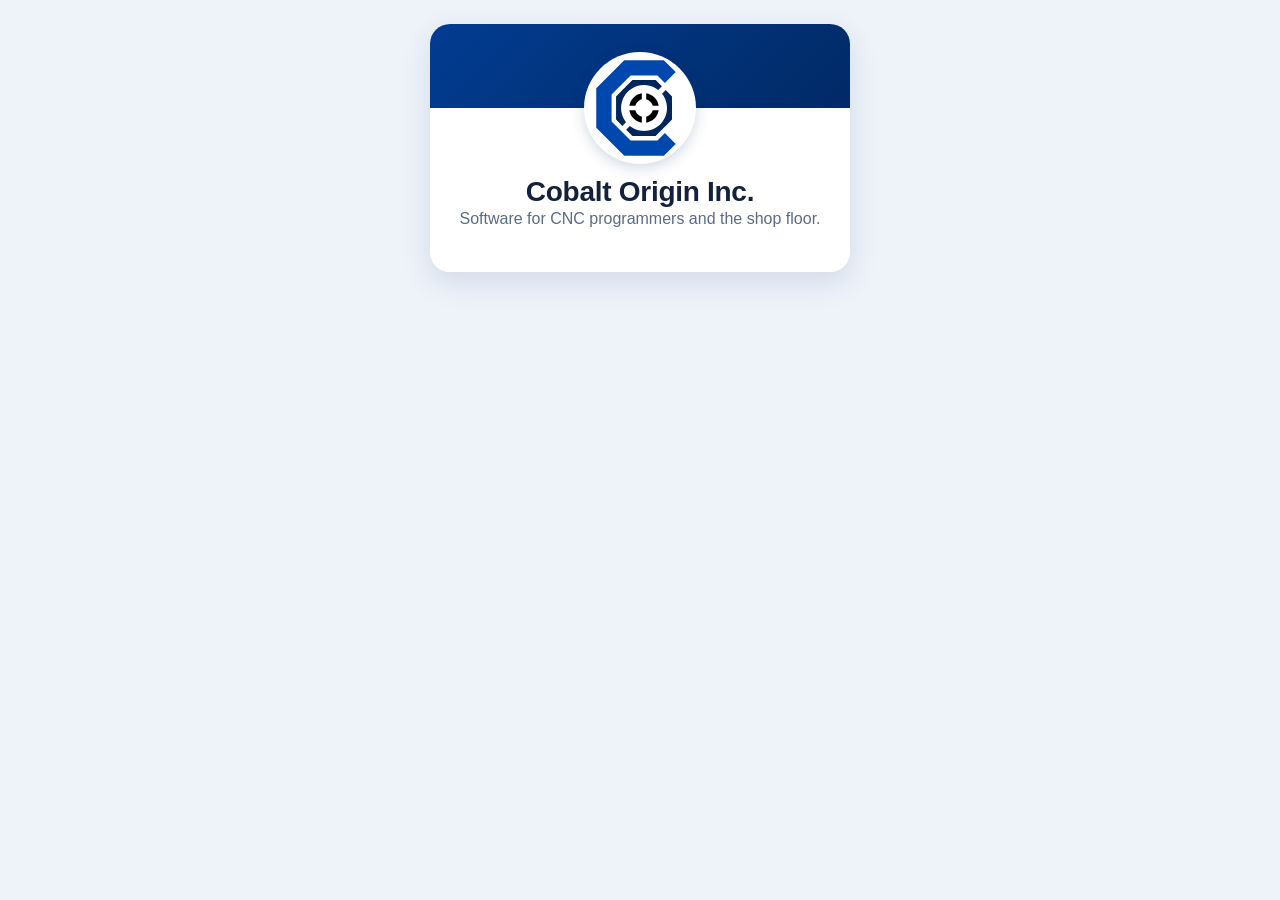
<file: index.html>
<!doctype html>
<html lang="en">
<head>
<meta charset="utf-8">
<meta name="viewport" content="width=device-width, initial-scale=1">
<meta name="color-scheme" content="light">
<meta name="theme-color" content="#023C91">
<title>Cobalt Origin Inc.</title>
<link rel="icon" href="assets/logo.svg" type="image/svg+xml">
<link rel="stylesheet" href="assets/card.css">
</head>
<body>
<main class="card">
  <div class="band"></div>
  <img class="logo" src="assets/logo.svg" alt="Cobalt Origin logo" width="112" height="112">
  <h1>Cobalt Origin Inc.</h1>
  <p class="company">Software for CNC programmers and the shop floor.</p>
</main>
</body>
</html>
</file>
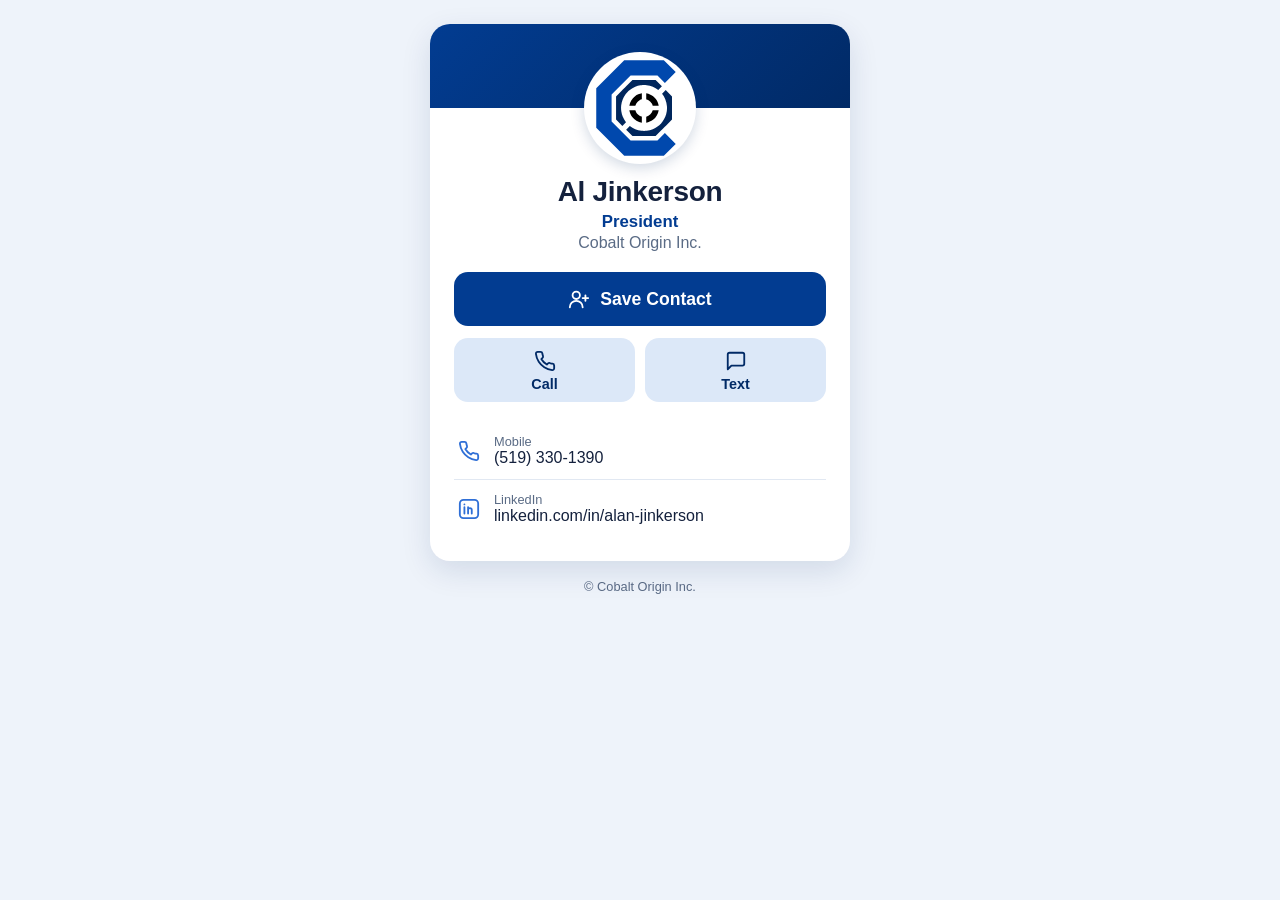
<file: team/al-jinkerson/index.html>
<!doctype html>
<html lang="en">
<head>
<meta charset="utf-8">
<meta name="viewport" content="width=device-width, initial-scale=1">
<meta name="robots" content="noindex">
<meta name="color-scheme" content="light">
<meta name="theme-color" content="#023C91">
<title>Al Jinkerson | Cobalt Origin Inc.</title>
<meta name="description" content="Al Jinkerson, President, Cobalt Origin Inc.">
<link rel="icon" href="../../assets/logo.svg" type="image/svg+xml">
<link rel="apple-touch-icon" href="../../assets/logo-256.png">
<link rel="stylesheet" href="../../assets/card.css">
</head>
<body>
<main class="card">
  <div class="band"></div>
  <img class="logo" src="../../assets/logo.svg" alt="Cobalt Origin logo" width="112" height="112">
  <h1>Al Jinkerson</h1>
  <p class="role">President</p>
  <p class="company">Cobalt Origin Inc.</p>

  <a class="save" href="al-jinkerson.vcf">
    <svg viewBox="0 0 24 24" aria-hidden="true"><circle cx="9" cy="8" r="4"/><path d="M2 21c0-3.9 3.1-7 7-7s7 3.1 7 7"/><path d="M19 8v6M16 11h6"/></svg>
    Save Contact
  </a>

  <nav class="actions">
    <a href="tel:+15193301390"><svg viewBox="0 0 24 24" aria-hidden="true"><path d="M22 16.9v3a2 2 0 0 1-2.2 2 19.8 19.8 0 0 1-8.6-3.1 19.5 19.5 0 0 1-6-6A19.8 19.8 0 0 1 2.1 4.2 2 2 0 0 1 4.1 2h3a2 2 0 0 1 2 1.7c.1 1 .4 1.9.7 2.8a2 2 0 0 1-.5 2.1L8 9.9a16 16 0 0 0 6 6l1.3-1.3a2 2 0 0 1 2.1-.4c.9.3 1.8.6 2.8.7a2 2 0 0 1 1.7 2z"/></svg>Call</a>
    <a href="sms:+15193301390"><svg viewBox="0 0 24 24" aria-hidden="true"><path d="M21 15a2 2 0 0 1-2 2H7l-4 4V5a2 2 0 0 1 2-2h14a2 2 0 0 1 2 2z"/></svg>Text</a>
  </nav>

  <ul class="details">
    <li><a href="tel:+15193301390"><svg viewBox="0 0 24 24" aria-hidden="true"><path d="M22 16.9v3a2 2 0 0 1-2.2 2 19.8 19.8 0 0 1-8.6-3.1 19.5 19.5 0 0 1-6-6A19.8 19.8 0 0 1 2.1 4.2 2 2 0 0 1 4.1 2h3a2 2 0 0 1 2 1.7c.1 1 .4 1.9.7 2.8a2 2 0 0 1-.5 2.1L8 9.9a16 16 0 0 0 6 6l1.3-1.3a2 2 0 0 1 2.1-.4c.9.3 1.8.6 2.8.7a2 2 0 0 1 1.7 2z"/></svg><span><small>Mobile</small>(519) 330-1390</span></a></li>
    <li><a href="https://www.linkedin.com/in/alan-jinkerson/"><svg viewBox="0 0 24 24" aria-hidden="true"><rect x="2" y="2" width="20" height="20" rx="4"/><path d="M7 10v7M7 7v.01M11 17v-4a2 2 0 0 1 4 0v4M11 10v7"/></svg><span><small>LinkedIn</small>linkedin.com/in/alan-jinkerson</span></a></li>
  </ul>
</main>
<footer>&copy; Cobalt Origin Inc.</footer>
</body>
</html>
</file>
<file: assets/card.css>
:root {
  --cobalt: #023C91;
  --cobalt-dark: #012A66;
  --cobalt-light: #2F6FD6;
  --frost: #DCE8F8;
  --page: #EEF3FA;
  --ink: #14213D;
  --muted: #5A6B85;
  --line: #E1E8F2;
}

* { box-sizing: border-box; }

html, body { margin: 0; }

body {
  background: var(--page);
  color: var(--ink);
  font-family: -apple-system, BlinkMacSystemFont, "Segoe UI", Roboto, "Helvetica Neue", Arial, sans-serif;
  min-height: 100vh;
  display: flex;
  flex-direction: column;
  align-items: center;
  padding: 24px 16px;
  -webkit-text-size-adjust: 100%;
}

.card {
  position: relative;
  width: 100%;
  max-width: 420px;
  background: #fff;
  border-radius: 20px;
  box-shadow: 0 10px 30px rgba(1, 42, 102, 0.12);
  padding: 0 24px 24px;
  text-align: center;
  overflow: hidden;
}

/* Cobalt band behind the top of the logo */
.band {
  height: 84px;
  margin: 0 -24px;
  background: linear-gradient(135deg, var(--cobalt) 0%, var(--cobalt-dark) 100%);
}

.logo {
  display: block;
  width: 112px;
  height: 112px;
  margin: -56px auto 12px;
  background: #fff;
  border-radius: 50%;
  box-shadow: 0 4px 14px rgba(1, 42, 102, 0.18);
}

h1 {
  margin: 0;
  font-size: 1.75rem;
  font-weight: 700;
  letter-spacing: -0.01em;
}

.role {
  margin: 4px 0 0;
  font-size: 1.05rem;
  color: var(--cobalt);
  font-weight: 600;
}

.company {
  margin: 2px 0 20px;
  color: var(--muted);
}

svg {
  width: 22px;
  height: 22px;
  fill: none;
  stroke: currentColor;
  stroke-width: 2;
  stroke-linecap: round;
  stroke-linejoin: round;
  flex: none;
}

a { color: inherit; text-decoration: none; -webkit-tap-highlight-color: transparent; }

.save {
  display: flex;
  align-items: center;
  justify-content: center;
  gap: 10px;
  width: 100%;
  min-height: 54px;
  border-radius: 14px;
  background: var(--cobalt);
  color: #fff;
  font-size: 1.1rem;
  font-weight: 600;
}
.save:active { background: var(--cobalt-dark); }

.actions {
  display: flex;
  gap: 10px;
  margin-top: 12px;
}

.actions a {
  flex: 1;
  display: flex;
  flex-direction: column;
  align-items: center;
  gap: 4px;
  padding: 12px 4px 10px;
  border-radius: 14px;
  background: var(--frost);
  color: var(--cobalt-dark);
  font-size: 0.9rem;
  font-weight: 600;
}
.actions a:active { background: #C8D9F2; }

.details {
  list-style: none;
  margin: 20px 0 0;
  padding: 0;
  text-align: left;
}

.details li + li { border-top: 1px solid var(--line); }

.details a {
  display: flex;
  align-items: center;
  gap: 14px;
  padding: 12px 4px;
}

.details svg { color: var(--cobalt-light); }

.details small {
  display: block;
  color: var(--muted);
  font-size: 0.8rem;
}

.details span { overflow-wrap: anywhere; }

footer {
  margin-top: 18px;
  color: var(--muted);
  font-size: 0.8rem;
}

@media (hover: hover) {
  .save:hover { background: var(--cobalt-dark); }
  .actions a:hover { background: #C8D9F2; }
  .details a:hover { color: var(--cobalt); }
}
</file>
